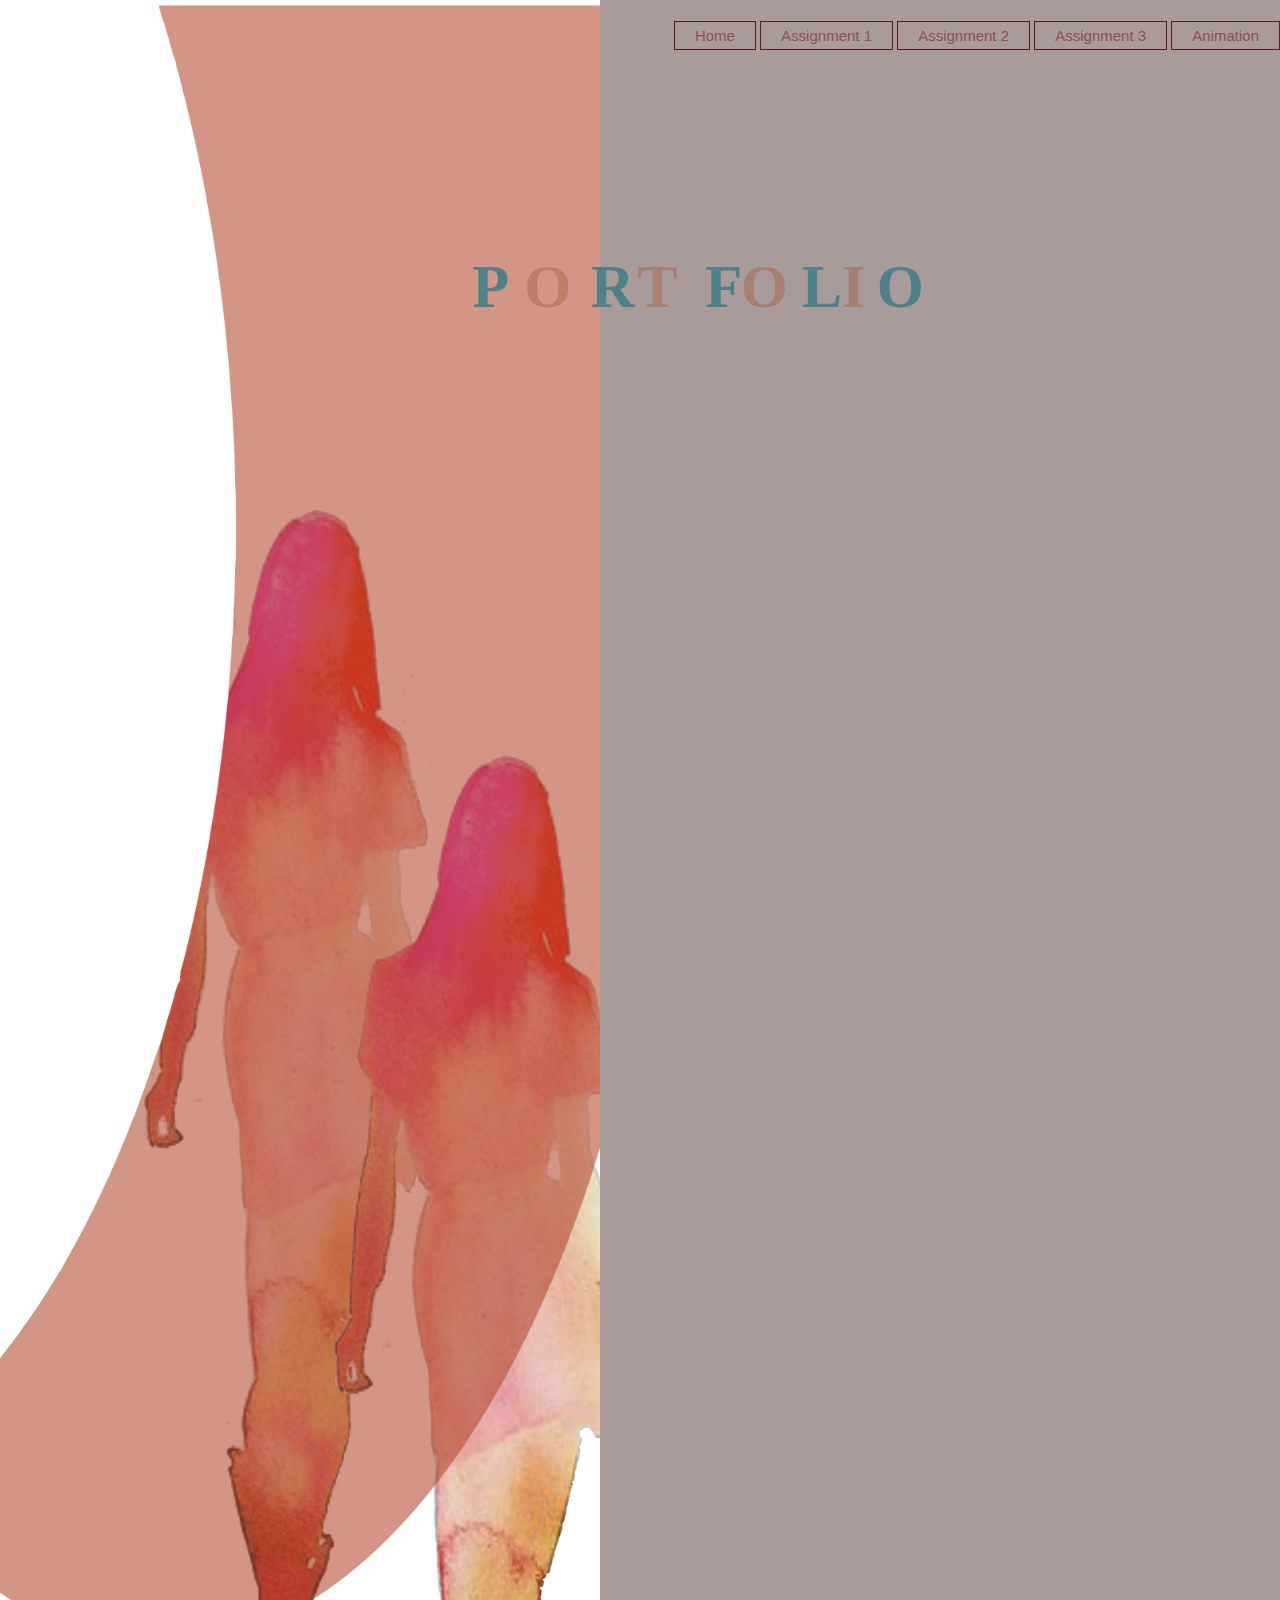
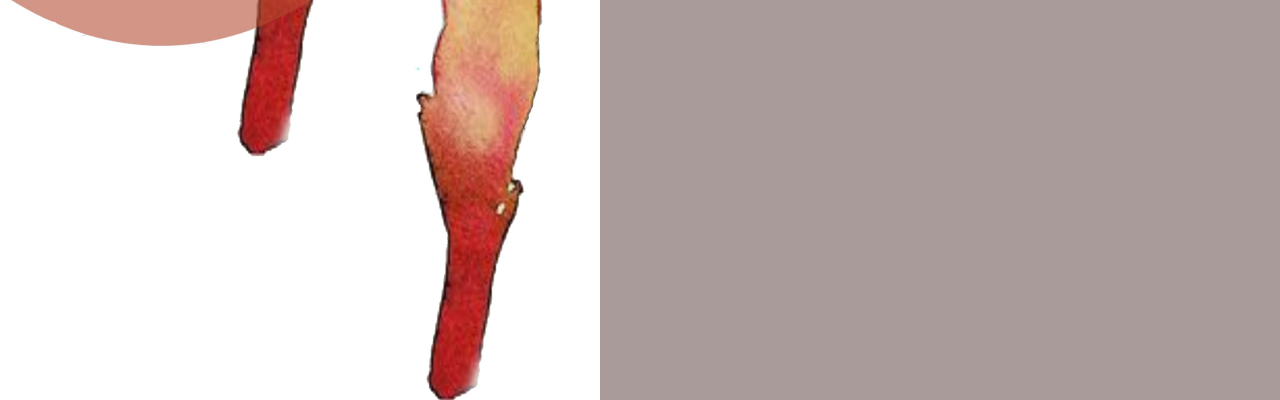
<file: index.html>
<!DOCTYPE html>
<html lang="en">
<head>
    <meta charset="UTF-8">
    <meta name="viewport" content="width=device-width, initial-scale=1.0">
    <meta http-equiv="X-UA-Compatible" content="ie=edge">
    <title>Home</title>
    <link rel="stylesheet" href="css 1.css">
    <link rel="stylesheet" href="home.css">
</head>
<body>
    <header>
        <div class="main">
        <div class="logo">
            <img class="logo"src="ro.jpg" width="600" height="2000" alt="image" />  
          
    
             <div class="title">
<h1> <svg version="1.1" xmlns="http://www.w3.org/2000/svg" xmlns:xlink="http://www.w3.org/1999/xlink" x="0px" y="0px"
    viewBox="0 0 595.3 841.9" style="enable-background:new 0 0 595.3 841.9;" xml:space="preserve">
<style type="text/css">
   .st0{font-family:'MyriadPro-Regular';}
   .st1{font-size:60px;}
   .st2{fill:#A96647;}
</style>
<g id="Layer_1">
   <text transform="matrix(1 0 0 1 81.5947 290.2163)" class="st0 st1">P</text>
   <text transform="matrix(1 0 0 1 199.1621 290.2163)" class="st0 st1">R</text>
   <text transform="matrix(1 0 0 1 312.6754 290.2163)" class="st0 st1">F</text>
   <text transform="matrix(1 0 0 1 408.6216 290.2163)" class="st0 st1">L</text>
   <text transform="matrix(1 0 0 1 482.9459 290.2163)" class="st0 st1">O</text>
</g>
<g id="circle">
   <text transform="matrix(1 0 0 1 245.4053 290.2163)" class="st2 st0 st1">T</text>
   <text transform="matrix(1 0 0 1 133.2434 290.2163)" class="st2 st0 st1">O</text>
   <text transform="matrix(1 0 0 1 348.1083 290.2163)" class="st2 st0 st1">O</text>
   <text transform="matrix(1 0 0 1 448.108 290.2163)" class="st2 st0 st1">I</text>
</g>
</svg></h1>
             </div>
           

             <div class="main">
                </div>
                <ul>
             <li><a href="index.html">Home</a></li>
            <li><a href="assignment 1.html">Assignment 1</a></li>
            <li><a href="ASSIGNMENT 2.html">Assignment 2</a></li>
             <li><a href="ASSIGNMENT3 .html">Assignment 3</a></li>
          
            <li><a href="animation.html">Animation</a></li>
            
        </ul> 
        
        </div> 

                
             
    </header>
    
   
    
</body>

</html>
</file>
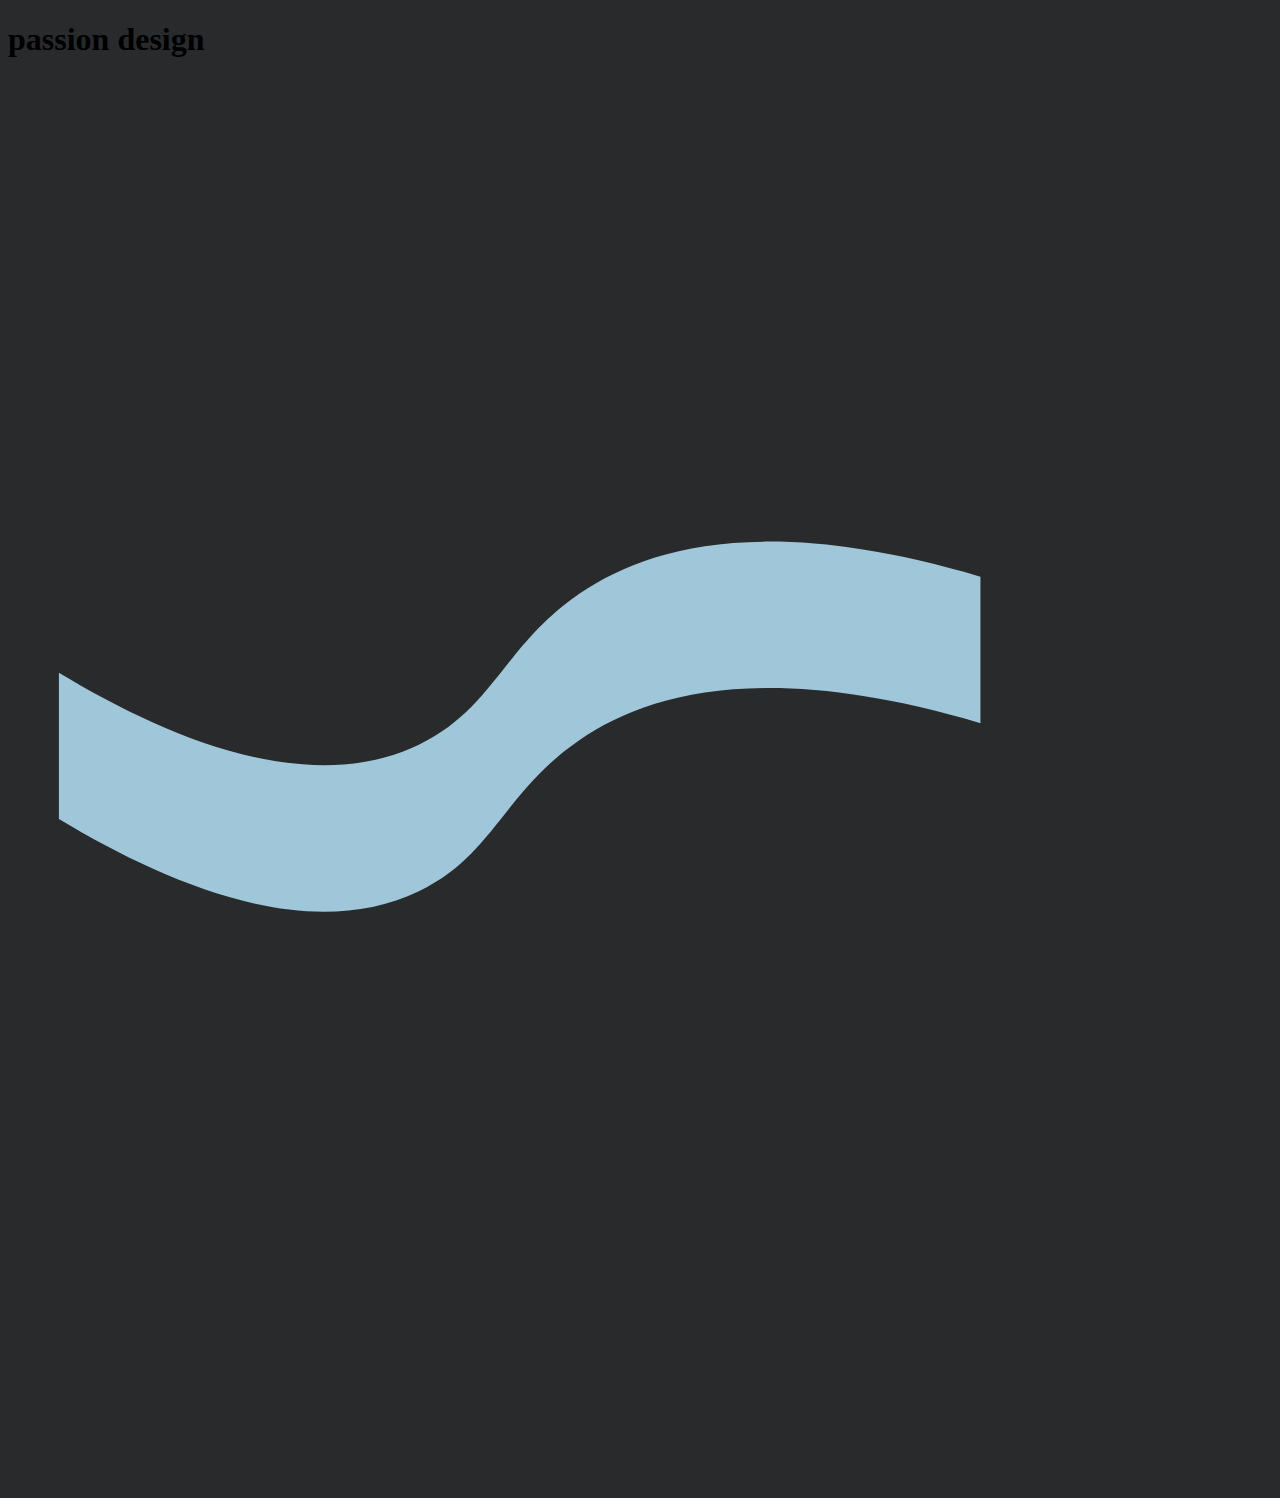
<file: animation.html>
<!DOCTYPE html>
<html lang="en">
<head>
    <meta charset="UTF-8">
    <meta name="viewport" content="width=device-width, initial-scale=1.0">
    <meta http-equiv="X-UA-Compatible" content="ie=edge">
    <title>home</title>
     <link rel="stylesheet" href="a.css">
</head>
<body>
        
    <h1>passion design</h1>
	


</body>


<svg version="1.1" id="Layer_1" xmlns="http://www.w3.org/2000/svg" xmlns:xlink="http://www.w3.org/1999/xlink" x="0px" y="0px"
	 viewBox="0 0 595.3 841.9" style="enable-background:new 0 0 595.3 841.9;" xml:space="preserve">
<style type="text/css">
	.st0{fill:#DBB19B;}
	.st1{fill:#9FC6D9;}
</style>
<path id="circle" class="st0" d="M30.3,207.3c63.6,38.3,148,74.8,214.3,42.9c44.6-21.5,50.6-59.2,95.7-90
	c40.8-27.8,110.8-48,238.6-10v87.2c-127.7-38-197.8-17.8-238.6,10c-45.2,30.8-51.1,68.5-95.7,90c-66.3,31.9-150.6-4.6-214.3-42.9"/>
<path id="line" class="st1" d="M30.3,352.8c63.6,38.3,148,74.8,214.3,42.9c44.6-21.5,50.6-59.2,95.7-90c40.8-27.8,110.8-48,238.6-10
	v87.2c-127.7-38-197.8-17.8-238.6,10c-45.2,30.8-51.1,68.5-95.7,90c-66.3,31.9-150.6-4.6-214.3-42.9"/>
</svg>

</html>
</file>
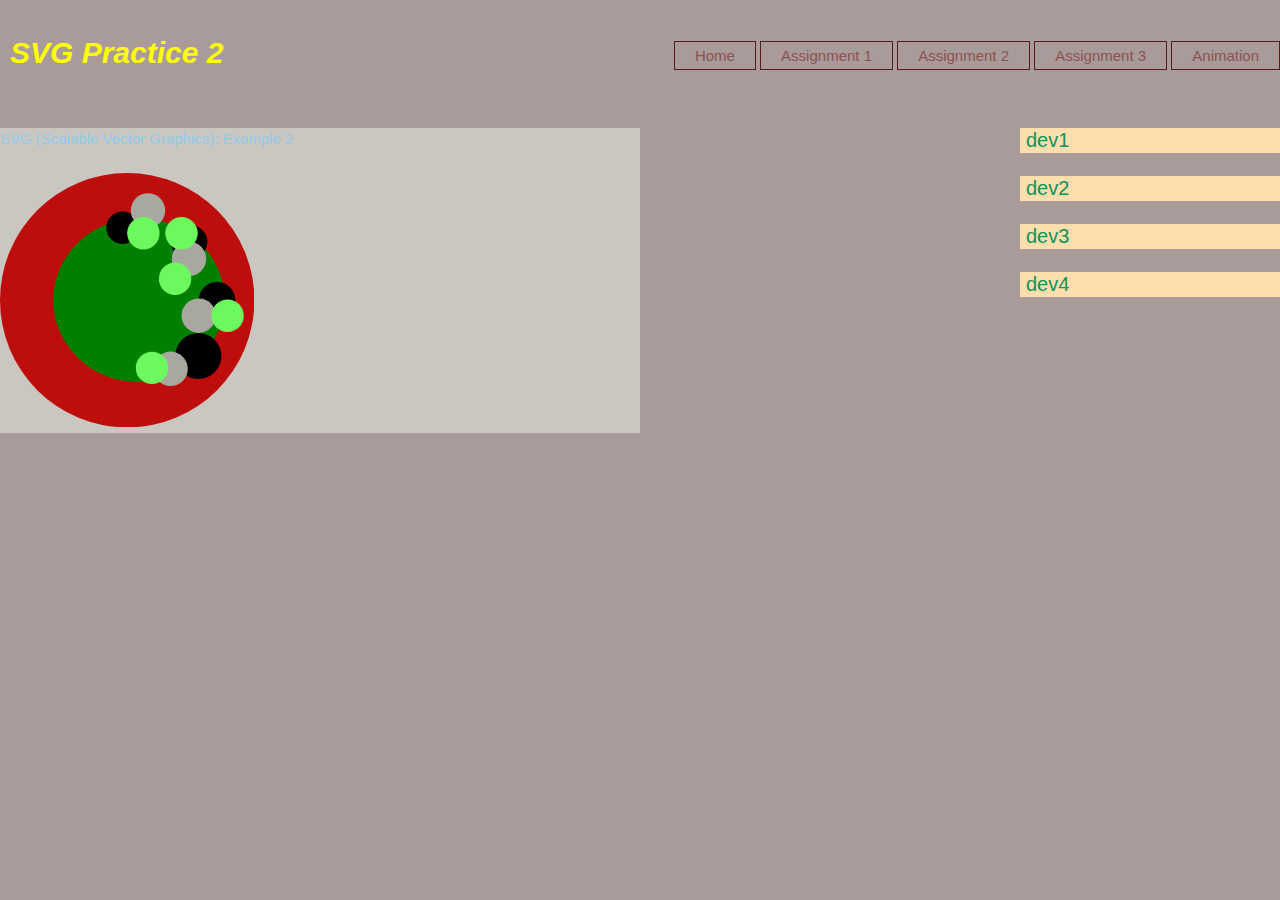
<file: ASSIGNMENT 2.html>
<!DOCTYPE html> 
<html lang="en"> 
	<head>     <meta charset="UTF-8">     
		<meta name="viewport" content="width=device-width, initial-scale=1.0">     
		<meta http-equiv="X-UA-Compatible" content="ie=edge">     
		<title>ASSIGNMENT 2</title>         
		 <link rel="stylesheet"  type="text/css"  href="assignment 222.css"> </head> 
		 <link rel="stylesheet"  type="text/css"  href="css 1.css"> </head>
		 <body>     
		</div>
           

		<div class="main">
		   </div>
		   <ul>
		<li><a href="index.html">Home</a></li>
	   <li><a href="assignment 1.html">Assignment 1</a></li>
	   <li><a href="ASSIGNMENT 2.html">Assignment 2</a></li>
		<li><a href="ASSIGNMENT3 .html">Assignment 3</a></li>
	 
	   <li><a href="animation.html">Animation</a></li>
	   
   </ul> 
   
   </div> 

			<h1>SVG Practice 2</h1>     
			 <br> <div class="projects">    SVG (Scalable Vector Graphics): Example 2              <br><br>  
    <svg x="0px" y="0px" width="254.3px" height="254.3px" viewBox="0 0 254.3 254.3" enable-background="new 0 0 254.3 254.3" xml:space="preserve">
			

	
	
		<g class="dev1">
			<circle class="dev1" fill=black cx="127.2" cy="127.2" r="127.2"/>
		</g>
		<g class="dev5">
			<ellipse class="dev5" fill=green cx="138.9" cy="127.2" rx="85.6" ry="82"/>
		</g>
		<g class="dev2">
			<circle class="dev2" fill=#FF0000 cx="122.6" cy="54.7" r="16.3"/>
			<ellipse class="dev2" fill=#FF0000 cx="189" cy="68.8" rx="18.4" ry="17"/> 
			<circle class="dev2" fill=#FF0000 cx="217" cy="127.2" r="18.3"/>
			<circle class="dev2" fill=#FF0000 cx="198.3" cy="183" r="23.1"/>
		</g>
		<g class="dev3">
			<circle class="dev3" fill="#A8A8A0" cx="148" cy="37.5" r="17.2"/> 
			<circle class="dev3" fill="#A8A8A0"  cx="189" cy="85.8" r="17.2"/>
			<circle class="dev3" fill="#A8A8A0" cx="198.7" cy="142.7" r="17.2"/>
			<circle class="dev3" fill="#A8A8A0" cx="170.6" cy="195.8" r="17.2"/>
		</g>
		<g class="dev4">
				<circle class="dev4" fill="#6CF95D" cx="143.4" cy="60.2" r="16.2"/>             
				<circle class="dev4" fill="#6CF95D" cx="181.5" cy="60.2" r="16.2"/>             
				<circle class="dev4" fill="#6CF95D" cx="175.1" cy="105.8" r="16.2"/>             
				<circle class="dev4" fill="#6CF95D" cx="227.6" cy="142.7" r="16.2"/>             
				<circle class="dev4" fill="#6CF95D" cx="152" cy="194.9" r="16.2"/>
		</g>
	

    </svg>

    </div>  
    <div class="buttons" id="sidebar" >  
			<button id="dev1">dev1</button><br><br>         
			<button id="dev2">dev2</button><br><br>         
			<button id="dev3">dev3</button><br><br>         
			<button id="dev4">dev4</button><br><br>             
		</div>  
    <script>         
		 const dev1Button = document.querySelector('#dev1');     
		 const dev2Button = document.querySelector('#dev2');     
		 const dev3Button = document.querySelector('#dev3');     
		 const dev4Button = document.querySelector('#dev4');  
     
		  const dev1 = document.querySelector('.dev1');     
			const dev2 = document.querySelector('.dev2');     
			const dev3 = document.querySelector('.dev3');     
			const dev4 = document.querySelector('.dev4');  
       
			 dev1Button.addEventListener('click', e =>{ 
				 dev1.classList.toggle('removed');});  
        dev2Button.addEventListener('click', e =>{ 
					dev2.classList.toggle('removed');});  
        dev3Button.addEventListener('click', e =>{ 
					dev3.classList.toggle('removed');});  
        dev4Button.addEventListener('click', e =>{ 
					dev4.classList.toggle('removed');});  
				</script> 
				</body> 
				</html>
</file>
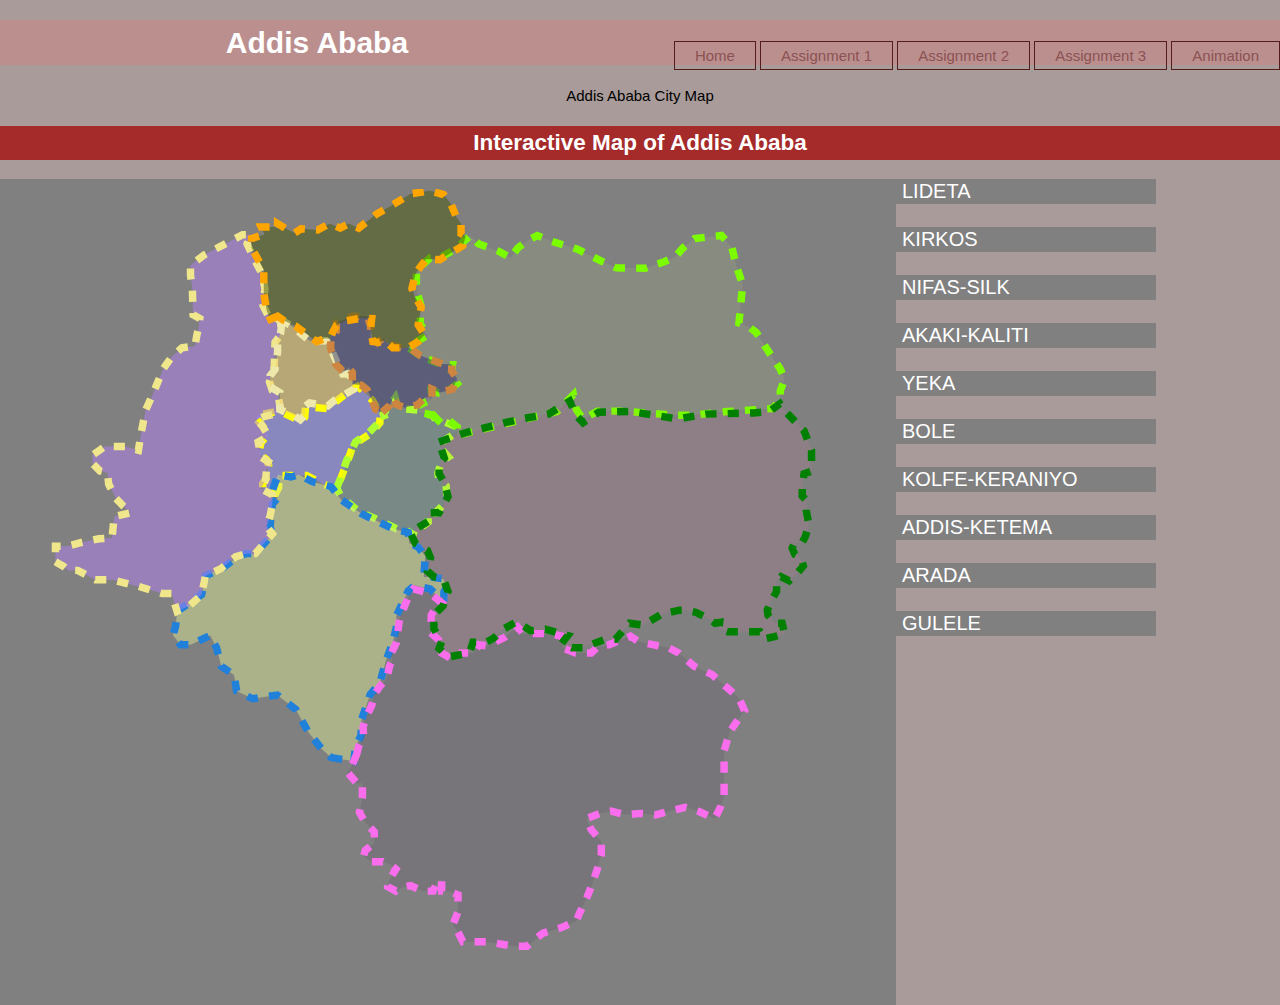
<file: ASSIGNMENT3 .html>
<!DOCTYPE html>
<html lang="en">
<head>
    <meta charset="UTF-8">
    <meta name="viewport" content="width=device-width, initial-scale=1.0">
    <meta http-equiv="X-UA-Compatible" content="ie=edge">
    <title>ASSIGNMENT 3</title>
	<link rel="stylesheet" href="css a3.css">
	<link rel="stylesheet" href="css 1.css">
</head> 
<body>
	<div class="main">
	</div>
	<ul>
 <li><a href="index.html">Home</a></li>
<li><a href="assignment 1.html">Assignment 1</a></li>
<li><a href="ASSIGNMENT 2.html">Assignment 2</a></li>
 <li><a href="ASSIGNMENT3 .html">Assignment 3</a></li>

<li><a href="animation.html">Animation</a></li>

</ul> 

</div> 

	<h1>Addis Ababa</h1> <P>Addis Ababa City Map</P>
		<h2>Interactive Map of Addis Ababa</h2>
		<div class="svgClass"> <svg width="800" height="800" <!-- viewBox="0 0 212 215" --> enable-background="new 0 0 212 215" xml:space="preserve">
	
<a xLink:href="http://www.addisababa.gov.et/es/web/guest/lideta-sub-city">
		<g class="lideta">
			<polygon class="lideta" points="59.7,81.8 60.5,80.2 60.5,77 64.2,77 68,77 72.7,79.4 76.2,80.7 77.5,77 
				79.5,71.8 80.5,68.8 85.5,65.5 87.7,62.8 87.7,60.3 85.7,56.8 83.2,54.3 81.7,53 78.3,55.2 75.8,57.2 73.7,59 67.7,58.5 
				67.5,61.3 66.7,62.5 63,60.8 60.8,59.7 59,60 55.5,60.7 54.3,61.5 56.8,64.5 57.2,66.5 55.7,68.2 55.2,71.3 57.2,72.7 57.8,74.2 
				57.2,77.5 56.2,79.2 56.2,80.3 57,81.8 			"/>
			</g></a>
			<a xLink:href="http://www.addisababa.gov.et/hi/web/guest/kirkos-sub-city">
		<g CLASS="kirkos">
			<polygon CLASS="kirkos"   points="76.1,80.4 77.3,77.3 78.7,73.1 
				81.2,67.9 84.7,65.5 87.3,62.9 89.3,62.3 88.6,60.5 91.8,56.1 92.6,58.9 97.8,59.4 99.1,60.4 102,60.8 102.8,62.4 105.1,62.6 
				108.2,63.9 108.2,65.4 106.3,66.8 103.8,68.3 104.3,70 106.1,72 104.3,73.1 103.3,76.3 103.5,78 105.5,79.8 105.7,82.3 
				104.3,85.3 102.6,87.1 100.5,87.1 100.7,89.5 99,90.8 97.3,90.8 96.6,92.9 94.2,91.3 92.1,91.3 86.5,88.6 82.2,86.8 78.8,84 
				77.3,82.8 			"/>
			</g></a> 
			<a xLink:href="http://www.addisababa.gov.et/es/web/guest/nefas-silk-sub-city">
		<g CLASS="nifas-silk">
			<polygon CLASS="nifas-silk" points="74.6,152.8 80.7,153.8 81.1,150 
				82.6,146.9 82.8,142.5 85.1,135.8 87.6,133 89.3,126.8 91.1,122 92.1,117.9 92.1,114.8 95.3,108 97.1,106.5 101.2,107.5 
				103.3,109.5 104.9,109.8 104.9,108.3 105.6,107 104.8,104.8 101.6,104.3 99.5,104.3 99.9,98.7 98,96.2 95.6,95.2 95.3,92.3 
				91.4,91.4 82.8,87.3 77.3,83.5 74.6,80 69.6,78.7 65.9,76.8 63.8,77.4 60.3,76.8 58.9,80.8 60.2,83 58.8,84.7 58.4,88.4 
				58.2,90.9 58.8,92.8 54.2,98 51.8,98 49.8,98.6 45.8,101.6 40.8,104 39.8,109 33.2,113.5 32.8,117.5 32.1,119.9 34.1,122.5 
				36.8,122.5 42.1,120 43.8,123.3 45.1,128.3 48.5,130.6 49.2,134.9 53.5,137 60.1,136 65.1,139.9 68.5,146 72,150.4 			"/>
			</g> </a> <a xLink:href="http://www.addisababa.gov.et/es/web/guest/akaki-kaliti-sub-city">
		<g CLASS="akaki-kaliti">
			<polygon CLASS="akaki-kaliti" points="81.5,151.8 80.3,154.7 
				79,156.8 80.3,158.3 81.5,159.7 83,159.7 83,161.2 83,163.7 82.2,167.5 83.7,170.2 86.2,172.8 86.2,175.8 83.8,177.7 83.3,179.3 
				85.3,180.8 88.5,180.8 90.7,181.7 92,182.8 90.2,185.7 89.8,187.5 92,188.7 93.7,187.7 96,187.2 99.2,188.7 102,188.7 
				103.3,185.7 104.3,185.8 104.3,188.7 106.3,188.7 108.7,189.7 108.7,191.7 108.7,194.2 107.3,197.8 108.7,199.7 110,202.3 
				113.3,202.3 116.5,202.3 123.5,203.5 127.2,203.5 131.5,200 136.5,198.5 140.5,196.7 141.3,194.7 143.3,190.5 144.8,186.7 
				146.2,182.5 147.2,178.8 147.2,175.3 144.5,172.2 143.2,169.2 147.2,167.7 149.8,167.2 153.7,168.2 157.7,167.8 161.7,168.2 
				167.3,166.8 169.7,166.2 173.5,167.3 177.7,169.2 179.2,166.2 180.2,163.3 180.2,157.8 180.2,151 181.8,145.7 185.7,140.2 
				184.2,136.8 177,130.5 172.2,128.3 168,124.7 165.3,123.3 157.3,121.7 155,120.2 152.2,121.3 149.2,122.5 146.3,123 144.5,124.7 
				140.3,124.7 136.7,123.3 136.7,120.2 133.3,119.5 130,119.5 126.2,119.5 124.7,117.7 121.2,120.5 116.5,122.8 114.3,122.5 
				113,124.7 109.5,124.7 107.7,126.7 104.3,124.7 103.5,121.2 101.3,119.2 101.5,114.5 102.3,113.2 104.3,111.2 101.2,108.7 
				96.7,107.5 95.7,109 94.6,111.4 93.2,114.8 92.8,116.8 92.2,121.8 90.8,124.7 91,126.8 90.3,128.2 89.5,131.7 87.8,133.5 
				86.1,136 85.5,138.8 84.3,141.3 83.2,144.5 83.3,147 82,149.7 			"/>
			</g></a> <a xLink:href="http://www.addisababa.gov.et/vi/web/guest/yeka-sub-city"> 
				<g class="yeka">
	
			<polygon CLASS="yeka" points="102,60.7 103.5,62.3 104.3,63 
				105.8,61.8 108.5,64 108.5,66.2 135.3,59.8 139.7,55.3 140.5,59.3 142.3,61.8 146.2,59.7 152.8,59.7 167,60.8 171.8,60.8 
				181.2,59.8 193.2,59 195.3,56.7 195.3,54.3 196.5,51 195.2,48.2 192.8,44.7 188.8,38.5 186.8,37 184.2,36 185.2,25.7 183.5,20.7 
				182.3,15.7 179.5,12.5 172.3,13.3 169.2,15.8 167,18.3 163.7,19.7 159,21.3 151.3,21.2 147.5,19.5 140.8,16.2 133.7,14 130,12.5 
				127.5,13.8 124.8,15.8 122.8,18.5 119.8,16.8 114.2,14.7 112,12.5 108.2,16 104.3,18.2 101.2,18.5 97.5,22 97.5,26.8 98.7,31.3 
				98.5,36.2 100.5,39.3 97.5,41 95.2,42.5 98.5,44.8 104.3,47.2 107.2,47.2 106.8,49.7 108.5,52.3 105.8,54.5 103.5,54.8 
				101.5,54.3 101.7,56.5 98,58.2 98,60 			"/>
			</g></a> <a xLink:href="http://www.addisababa.gov.et/es/web/guest/bole-sub-city"> 
				<g class="bole">

			<polygon CLASS="bole" points="103.6,68 110.7,65.5 121.3,62.8 
				126.2,61.7 133,60.5 138.7,57 140.3,60.7 142.3,62.8 146.5,60 155.2,59.8 167.7,61.8 175.3,60.5 188,60.2 192.3,59.8 195.2,57.7 
				196.7,59.8 201.7,65 203.7,70.2 203.7,75.8 201.7,76.5 201.2,79.8 201.2,82.5 202.3,83.7 202.3,86.5 203,90.2 202,93.5 201.2,95 
				199.2,95 198.5,96.5 199.2,98.2 200.8,99 201.5,101.3 199.5,103.7 197.7,105.3 195.5,104.2 194.3,105.3 194.3,108.2 193,110.5 
				191.8,113.2 192,114.5 194,116.7 195.8,116.7 196.5,119.5 193.7,120.3 190.8,121 189.8,119 187,119 181.3,119 178.8,118.2 
				179,116.5 177.8,116.7 176.5,115.7 172.7,113.8 170,113.2 168.2,113.2 163.5,114.2 158.5,117.2 154.8,116.7 151,121 148.3,121 
				144.8,122.3 142.2,123.3 139.3,123.3 136.5,122.2 138.2,120 132.2,118.3 128.2,118.7 124.5,116.3 120.5,118.5 118.3,120.7 
				116.3,121.8 112.7,121.8 111.8,124.7 108.5,125.3 106,125.8 103.6,123.5 104.3,121.7 102.2,118.2 102.2,114.5 104.7,112 
				106,108.2 104.8,104.8 102.2,104.2 100.5,102.7 101.3,99.2 100.5,97.2 97.3,95.3 96,92.7 97.3,91.4 100.7,89.3 100.8,87 
				103.6,87 106,82.7 105.2,79.2 103.6,76.5 103.6,73.7 105,72.3 103.6,68 			"/>
			</g></a> <a xLink:href="http://www.addisababa.gov.et/es/web/guest/kolfe-keranio-sub-city">
		<g CLASS="Kolfe-keraniyo">

			<polygon CLASS="kolfe-keraniyo" points="0.5,100.2 2.8,101.5 4,102.5 
				6.5,102.5 11.2,105 15.7,105 22.8,106.8 29.2,108.7 31.7,108.7 33.2,113.5 36.5,112 39.8,109 40.8,104 45,102 49,98.8 51.8,98 
				54.2,98 58.8,92.7 57.3,90.7 58.2,87.8 58.8,84.7 58.8,82.2 55.7,80.5 57,78.2 57.2,75.5 58.8,74 55.7,72 55,68 57.8,66.5 
				56,63.5 54.3,62 56.5,61.2 61.2,60 60.3,55.5 58.8,54.2 58,51.8 59.3,47.8 59.5,41.2 61.2,39 61.2,35.8 59.5,34.3 57.8,34.3 
				56.3,31.3 56.8,26.8 56,22.8 53.5,18 52,14.7 52.8,12.3 50.8,12.3 40.5,17.7 36.8,20.5 36.8,23.2 37.3,27 37.5,33.8 39.3,34.8 
				39,37.2 38.5,39.3 38,42.2 34.5,42.7 31.8,45 29.5,48.3 26.5,55.5 24.7,59.5 23.5,65.8 22.8,70.2 19.3,69.2 13.8,69.2 10.5,71.5 
				10.5,73.8 12.5,75.8 14.5,76.3 14.8,79.3 16.8,83.2 18.8,85.3 20.8,87 16.3,88 15.7,93.8 12.2,94 7.5,95 3.7,96 0.5,96 			"/>
			</g></a> <a xLink:href="http://www.addisababa.gov.et/sk/web/guest/addis-ketema-sub-city">
		<g CLASS="addis-ketema">
			<polygon CLASS="addis-ketema" points="60.8,35 64.3,37 67.2,39.5 
				68.8,40.8 73.2,40.8 74.2,42.2 76,46.3 77.7,49.7 79.2,49.7 80.7,51.8 80.7,53.8 75.5,56.8 73.7,58.3 68.8,57.5 67.7,58.3 
				67.7,60.5 66.3,62 64.8,61 60.8,59.3 60.8,54.7 58.2,53.2 58.2,50.2 59.5,48.5 60.2,44 60.2,40.7 61,38.8 61.2,37.2 			"/>
			</g></a> <a xLink:href="http://www.addisababa.gov.et/fi/web/guest/arada-sub-city">
		<g CLASS="arada">
			<polygon CLASS="arada"points="88.3,60 90.3,58.2 91.3,56 92.2,58 
				94.3,58.7 97.8,58 99.8,56 101.7,56 101.7,53.8 103.7,54.7 107.2,53.8 108.5,51 107,49 107,47 104.5,47 98.4,44.7 95.7,42.7 
				93.7,42.7 90,41.7 88.3,40.2 87,41.3 85.2,40.2 85.2,36.8 84.3,34.2 80.3,34.2 76,36 76,38.2 74.5,39.8 74.5,43 75.8,47.1 
				78,49.2 79.3,48 80.3,49.3 80.3,52.5 82.7,52.7 84.3,54 85.5,56.5 86.5,59.2 			"/>
			</g></a> <a xLink:href="http://www.addisababa.gov.et/es/web/guest/gullele-sub-city">
		<g CLASS="gulele">
			<polygon CLASS="gulele" points="60.2,34.2 58.3,35 57.3,32.8 
				56.5,28 56.5,25.2 56.5,21.8 55,19 53.2,15.8 53.2,13.3 56.7,12.2 55.8,10.2 59.3,10.2 60.2,10.7 60.2,9.3 62.5,10.7 64.8,11.8 
				66.5,10.7 71,11 74.2,9.3 77,10.5 79.3,9.3 82,10.5 86.7,6.8 91.2,4.2 96,1.3 101.2,0.5 104.8,1.5 106.8,4 108.2,7.5 109.5,9.3 
				109.5,12 110.8,12.7 110,15.2 105.8,17.8 103.8,19 100.2,18.8 98.5,21 97.3,22.8 96.3,26.7 97,28.8 98.8,31.7 98.2,35 98,36.5 
				99.7,39.2 98,41 95.2,42.7 93.7,42.7 91.2,42.7 89,40.7 87.5,41.2 85.8,41 85.2,37.7 85.5,34.8 82.8,34.7 78.2,35.5 76,36.7 
				75,38.5 74.3,40.2 72.8,40.2 70.7,41 68,39 65,36.8 61.8,35.3 			"/>
			</g>
			</a> 
			</svg> 
			</div> 
			<div class="buttons" id="sidebar" > 
				<button id="lideta">LIDETA</button><br><br> 
				<button id="kirkos">KIRKOS</button><br><br> 
				<button id="nifas-silk">NIFAS-SILK</button><br><br> 
				<button id="akaki-kaliti">AKAKI-KALITI</button><br><br> 
				<button id="yeka">YEKA</button><br><br> 
				<button id="bole">BOLE</button><br><br> 
				<button id="kolfe-keraniyo">KOLFE-KERANIYO</button><br><br> 
				<button id="addis-ketema">ADDIS-KETEMA</button><br><br> 
				<button id="arada">ARADA</button><br><br> 
				<button id="gulele">GULELE</button><br><br> 
				</div> 
				<script> 
				const lidetaButton = document.querySelector('#lideta'); 
				const kirkosButton = document.querySelector('#kirkos'); 
				const nifassilkButton = document.querySelector('#nifas-silk'); 
				const akakikalitiButton = document.querySelector('#akaki-kaliti'); 
				const yekaButton = document.querySelector('#yeka');
					const boleButton = document.querySelector('#bole'); 
					const kolfekeraniyoButton = document.querySelector('#kolfe-keraniyo'); 
					const addisketemaButton = document.querySelector('#addis-ketema'); 
					const aradaButton = document.querySelector('#arada'); 
					const guleleButton = document.querySelector('#gulele'); 
					const lideta = document.querySelector('.lideta'); 
					const kirkos = document.querySelector('.kirkos'); 
					const nifassilk = document.querySelector('.nifas-silk'); 
					const akakikaliti = document.querySelector('.akaki-kaliti'); 
					const yeka = document.querySelector('.yeka'); 
					const bole = document.querySelector('.bole'); 
					const kolfekeraniyo = document.querySelector('.kolfe-keraniyo'); 
					const addisketema = document.querySelector('.addis-ketema'); 
					const arada = document.querySelector('.arada'); 
					const gulele = document.querySelector('.gulele'); 
					lidetaButton.addEventListener('click', e =>{ lideta.classList.toggle('removed');}); 
					kirkosButton.addEventListener('click', e =>{ kirkos.classList.toggle('removed');}); 
					nifassilkButton.addEventListener('click', e =>{ nifassilk.classList.toggle('removed');}); 
					akakikalitiButton.addEventListener('click', e =>{ akakikaliti.classList.toggle('removed');}); 
					yekaButton.addEventListener('click', e =>{ yeka.classList.toggle('removed');}); 
					boleButton.addEventListener('click', e =>{ bole.classList.toggle('removed');}); 
					kolfekeraniyoButton.addEventListener('click', e =>{ kolfekeraniyo.classList.toggle('removed');}); 
					addisketemaButton.addEventListener('click', e =>{ addisketema.classList.toggle('removed');}); 
					aradaButton.addEventListener('click', e =>{ arada.classList.toggle('removed');}); 
					guleleButton.addEventListener('click', e =>{ gulele.classList.toggle('removed');}); 
					</script> 
					</body>
</file>
<file: css 1.css>
body { 
    font-family: Arial, Helvetica, sans-serif;
    font-size: 15px;
    line-height: 1.5;
	padding: 0px;
    margin:0;
    background-color: #a89b99
   
}

header{
   
    height: 100vh;
    background-size: cover;
    background-position: center;
}

ul{
    float: right;
    list-style-type: none;
    margin-top: 25px; 
   

}
ul li{
    display: inline-block
}

ul li a{
    text-decoration: none;
    color: rgb(139, 82, 82);
    padding: 5px 20px;
    border: 1px solid rgb(85, 28, 28); 
    transition: 0.6s ease;

}
ul li a:hover{
    background-color: #fff;
    color: #000;

}

ul li.active a{
    background-color: #fff;
    color: #000;

}
.logo img{
    float: left;
    widows: 2500px;
    height: px;
    width: 600px;
  
    position: absolute;
}


.title{
    position: absolute;
    top: 50%;
    left: 50%;
    transform: translate(-50%,-50%);

}
.title h1{
    color: #fff;
    font-size: 55px; 
}

.button{
    position: absolute;
    top: 62%;
    left: 50%;
    transform: translate(-50%,-50%);
}
.assign{
    color: black;
    top: 80%;
}

.btn{
    border: 1px solid #fff;
    padding: 10px 30px;
    color: #fff;
    text-decoration: none;
    transition: 0.6s ease; 
}

.btn:hover{
    background-color: #fff;
    color: #000;
}
.tm-copyright-div{
    position: absolute;
    color: #fff;
    top: 95%;
    left: 69%;
    
    font-size: 17px
    


}
</file>
<file: home.css>
body, html{
    height: 1%;
margin: 0px; padding: 0px;
color: whitesmoke;
}

h1{
    color: whitesmoke;
    font-family: Book antiqua;
    font-size: 50px;
    padding: 1px;
    text-align: left

    

}
}
body{
    background: #282A2C;
    width: 100%;
    display: grid;
    grid-template-columns: auto;
    
}
svg{
    width:600px;
    align-self: bottom ;
    justify-self: bottom;
    margin-left: 100px;

}
svg:hover #circle {
    animation-duration: 1.2s;
    animation-name: animatecircle;
    animation-iteration-count: infinite;
    animation-direction: alternate;
    mix-blend-mode: overlay

}
#circle{
    opacity: 0.5;
}
@keyframes animatecircle{
    from{
        transform: translateX(0) translateY(100px);
      opacity: 0;  
    }
    to{
        transform: translateX(20px) translateY(0px);
        opacity:1;  
    }
}




.st0{enable-background:new    ;}
.st1{fill:#4D828A;}
.st2{fill:#50868F;}
.st3{fill:#538B94;}
.st4{fill:#569099;}
.st5{fill:#59959E;}
.st6{fill:#5C9AA3;}
.st7{fill:#5E9EA8;}
.st8{fill:#4A7D85;}
.st9{fill:#ECECEC;}
.st10{fill:#84DEEC;}
.st11{clip-path:url(#XMLID_108_);enable-background:new    ;}
.st12{clip-path:url(#XMLID_109_);enable-background:new    ;}
.st13{clip-path:url(#XMLID_110_);enable-background:new    ;}
.st14{fill:#558F98;}
.st15{fill:#63A5B0;}
.st16{clip-path:url(#XMLID_111_);enable-background:new    ;}
.st17{fill:#F4F4F4;}
.st18{fill:#949494;}
</file>
<file: a.css>
body, html{
    height: 100%;
margin: 100; padding: 100;
background: #282A2C;
}
padding: 1px;

h1{
    color: whitesmoke;
    font-family: Book antiqua;
    font-size: 50px;
    padding: 1px;
    text-align: left

    

}
}
body{
    background: #282A2C;
    width: 100%;
    display: grid;
    grid-template-columns: auto;
    
}
svg{
    width:1000px;
    align-self: top;
    justify-self: top;
   
    margin: 100; padding: 100;

}
svg:hover #circle {
    animation-duration: 1.2s;
    animation-name: animatecircle;
    animation-iteration-count: infinite;
    animation-direction: alternate;
    mix-blend-mode: overlay

}
#circle{
    opacity: 0;
}
@keyframes animatecircle{
    from{
        transform: translateX(0) translateY(30px);
      opacity: 0;  
    }
    to{
        transform: translateX(20px) translateY(-60px);
        opacity:1;  
    }
}




.st0{enable-background:new    ;}
.st1{fill:#4D828A;}
.st2{fill:#50868F;}
.st3{fill:#538B94;}
.st4{fill:#569099;}
.st5{fill:#59959E;}
.st6{fill:#5C9AA3;}
.st7{fill:#5E9EA8;}
.st8{fill:#4A7D85;}
.st9{fill:#ECECEC;}
.st10{fill:#84DEEC;}
.st11{clip-path:url(#XMLID_108_);enable-background:new    ;}
.st12{clip-path:url(#XMLID_109_);enable-background:new    ;}
.st13{clip-path:url(#XMLID_110_);enable-background:new    ;}
.st14{fill:#558F98;}
.st15{fill:#63A5B0;}
.st16{clip-path:url(#XMLID_111_);enable-background:new    ;}
.st17{fill:#F4F4F4;}
.st18{fill:#949494;}
</file>
<file: assignment 222.css>
body{text-justify: auto;} 
h1{color: yellow;  font-family: Arial, "Helvetica Neue", Helvetica, sans-serif; font-style: italic
    ; padding: 10px;     text-align: left;} h2{color: yellowgreen; font-family: Arial, "Helvetica Neue", Helvetica, sans-serif; font-style: italic; 
        margin-right: 100px; margin-left: 100px; padding: 10px;} 
        date{color:white; font-size: 5; background-color: rgb(14, 61, 63); 
            font-family: Arial, "Helvetica Neue", Helvetica, sans-serif;}  
p{color: rgb(51, 148, 42); font-weight: 10; text-align: justify; width: 300px; padding: 10px; margin-right: 100px; margin-left: 100px;}  
.projects{
    color: rgb(145, 203, 236); 
    background-color:rgb(202, 199, 193); 
    padding: 10px;         
    text-align: justify;         
    float:left;         
    width:50%;        
     padding:0px;         
     box-sizing:border-box;    
    }            
      button{  
    position: relative;;                 
    color: rgb(16, 145, 91);                 
     font-size: 20px;                
      background:navajowhite;                 
      border: none;                
       outline: none;                 
       left: 0%;                
        width: 260px;                
         text-align: left;   
        }            
          #sidebar{                 
              text-align:right;                 
              float:right;                
               width:50%;                                  
               background:none;                 
               color:#fff; 
    padding:0px;                
     box-sizing:border-box;             
    }  
.dev1{     
    fill:rgb(190, 13, 13);  } 
    .dev2{    
 fill:black;      } 
 .removed{ 
     display: none; 
    }
</file>
<file: css a3.css>
/* <style type="text/css"> */
body {
text-align: center;
background-color: rgb(255, 255, 255);
padding: 100px;
padding-top: 10px;
}
h1 {
font-family: Impact, Haettenschweiler, 'Arial Narrow Bold', sans-serif;
background-color:rosybrown;
color: white;
}
h2 {
font-family: Impact, Haettenschweiler, 'Arial Narrow Bold', sans-serif;
color: white;
background-color: brown;
}
.svgClass {
background-color:gray;
float:left;
width:70%;
color:#fff;
padding:10px;
box-sizing:border-box;
}

polygon{
fill:white; 
transition: 1s fill;
}

polygon:hover {
fill: rgb(255, 255, 255);
}

.lideta { 
    stroke:yellow;
    stroke-width: 2px;
    stroke-dasharray: 3; 
    fill:rgb(146, 144, 252);
    fill-opacity: 50%;
}

.kirkos{
    stroke:greenyellow;
    stroke-width: 2px;
    stroke-dasharray: 3; 
    fill:rgb(48, 212, 185);
    fill-opacity: 10%;}
.nifas-silk{
    stroke:rgb(32, 128, 218);
    stroke-width: 2px;
    stroke-dasharray: 3; 
    fill:rgb(213, 228, 146); 
    fill-opacity: 50%;
}

.akaki-kaliti {
    stroke:rgb(250, 110, 238);
    stroke-width: 2px;
    stroke-dasharray: 3; 
    fill:rgb(42, 23, 59);
    fill-opacity: 10%;
}

.yeka{
    stroke:lawngreen;
    stroke-width: 2px;
    stroke-dasharray: 3;
    fill:rgb(205, 247, 127);
    fill-opacity: 10%;
}

.bole{
    stroke:green;
    stroke-width: 2px;
    stroke-dasharray: 3; 
    fill:rgb(253, 114, 179); 
    fill-opacity: 10%;
}

.kolfe-keraniyo{
    stroke: khaki;
    stroke-width: 2px;
    stroke-dasharray: 3; 
    fill:rgb(177, 128, 241); 
    fill-opacity: 50%;
}

.addis-ketema{
    stroke:palegoldenrod;
    stroke-width: 2px;
    stroke-dasharray: 3;
    fill:rgb(240, 205, 108);
    fill-opacity: 50%;
}

.arada{stroke:peru;
    stroke-width: 2px;
    stroke-dasharray: 3; 
    fill:rgb(54, 58, 114); 
    fill-opacity: 50%;
}

.gulele{
    stroke:orange;
    stroke-width: 2px; 
    stroke-dasharray: 3; 
    fill:rgb(69, 87, 7);
    fill-opacity: 50%;
}
.removed{
display: none;
}
button{
    position: relative;
    color: white;
    font-size: 20px;
    background:gray;
    border:none;
    outline: none;
    left: 0%;
    width: 260px;
    text-align: left;
}
#button:hover{
    fill: rgb(221, 83, 83);
}
#sidebar{
    text-align: left;
    float:right;
    width:30%;
    background:none;
    color:#fff;
    padding:0px;
    box-sizing:border-box;
}
</file>
